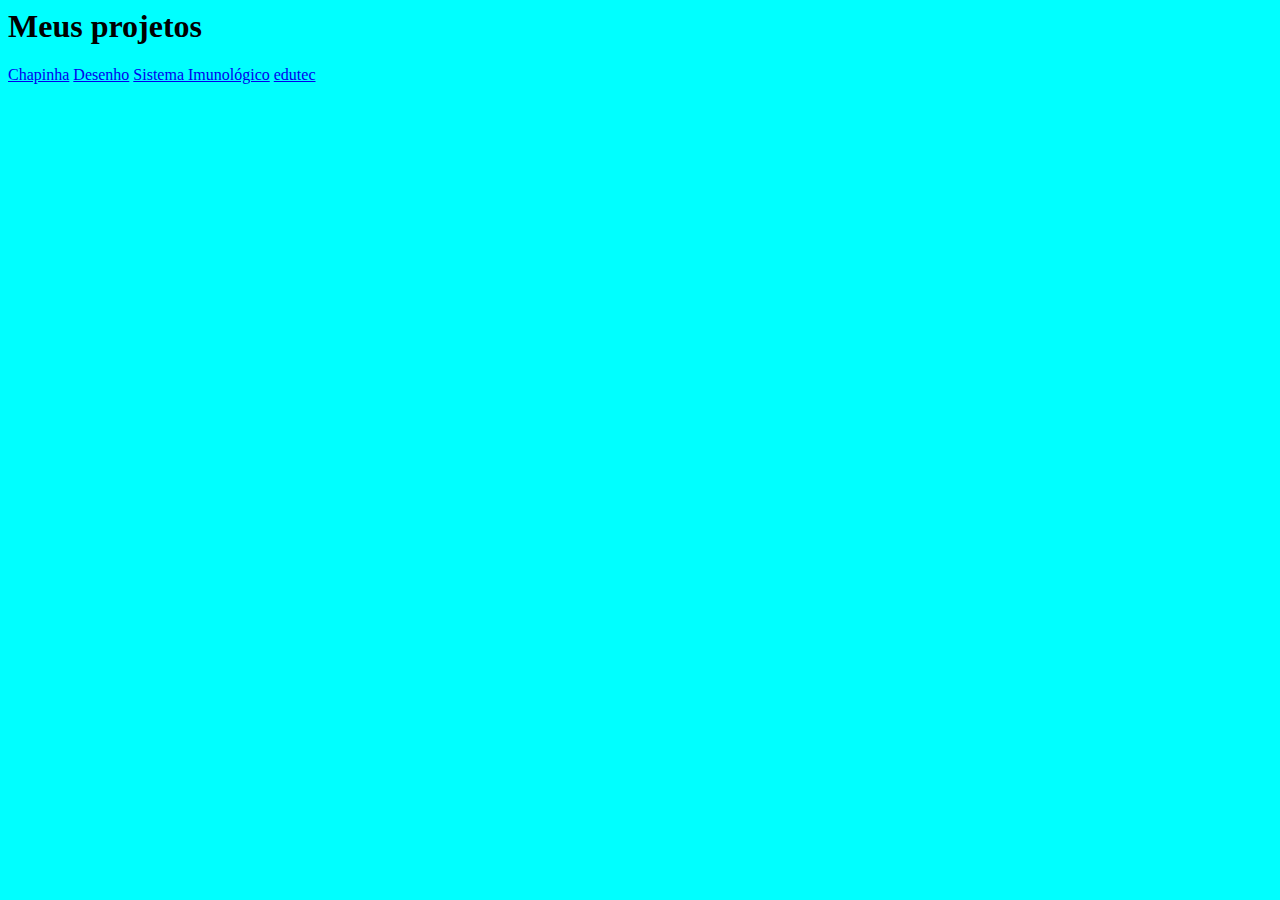
<file: index.html>
<html>
    <head>
        <link rel="stylesheet" href="styles.css">
        <link rel="icon" href="pasta.png">
    </head>
    <body>
        <h1>Meus projetos</h1>
        <div class="links">
            <a href="./chapinha/">Chapinha</a>
            <a href="./desenho/">Desenho</a>
            <a href="./sistema-imunulogico/">Sistema Imunológico</a>
            <a href="./edutec/">edutec</a>
        </div>
    </body>
</html>
</file>
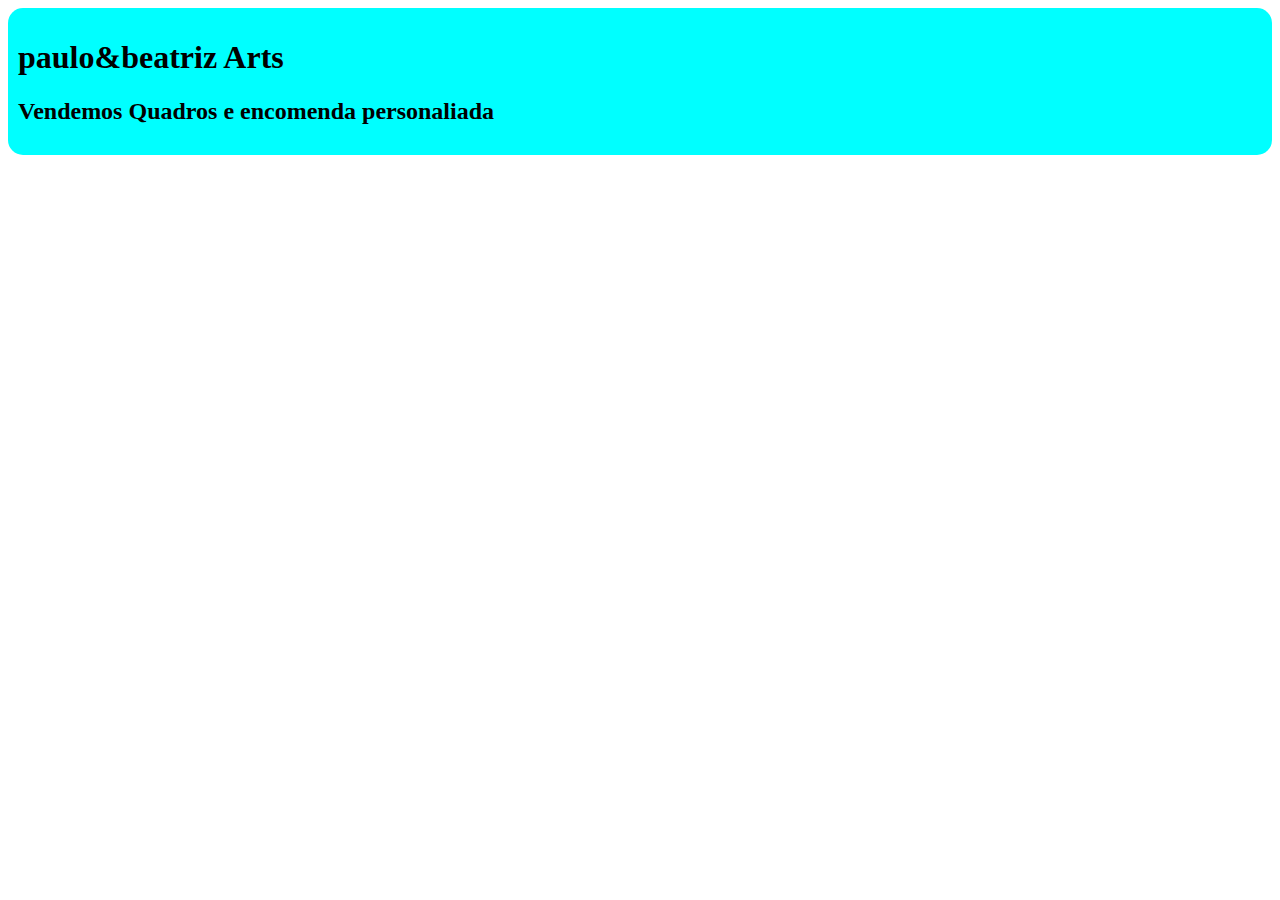
<file: desenho/index.html>
<!DOCTYPE html>
<html lang="pt-br">
<head>
    <meta charset="UTF-8">
    <meta http-equiv="X-UA-Compatible" content="IE=edge">
    <meta name="viewport" content="width=device-width, initial-scale=1.0">
    <link rel="icon" href="icon.jpeg">
    <link rel="stylesheet" href="styles.css">
    <title>Document</title>
</head>
<body>
    <div class="desenho">
        <h1>paulo&beatriz Arts</h1>
        <h2>Vendemos Quadros e encomenda personaliada</h2>
    </div>   
</body>
</html>
</file>
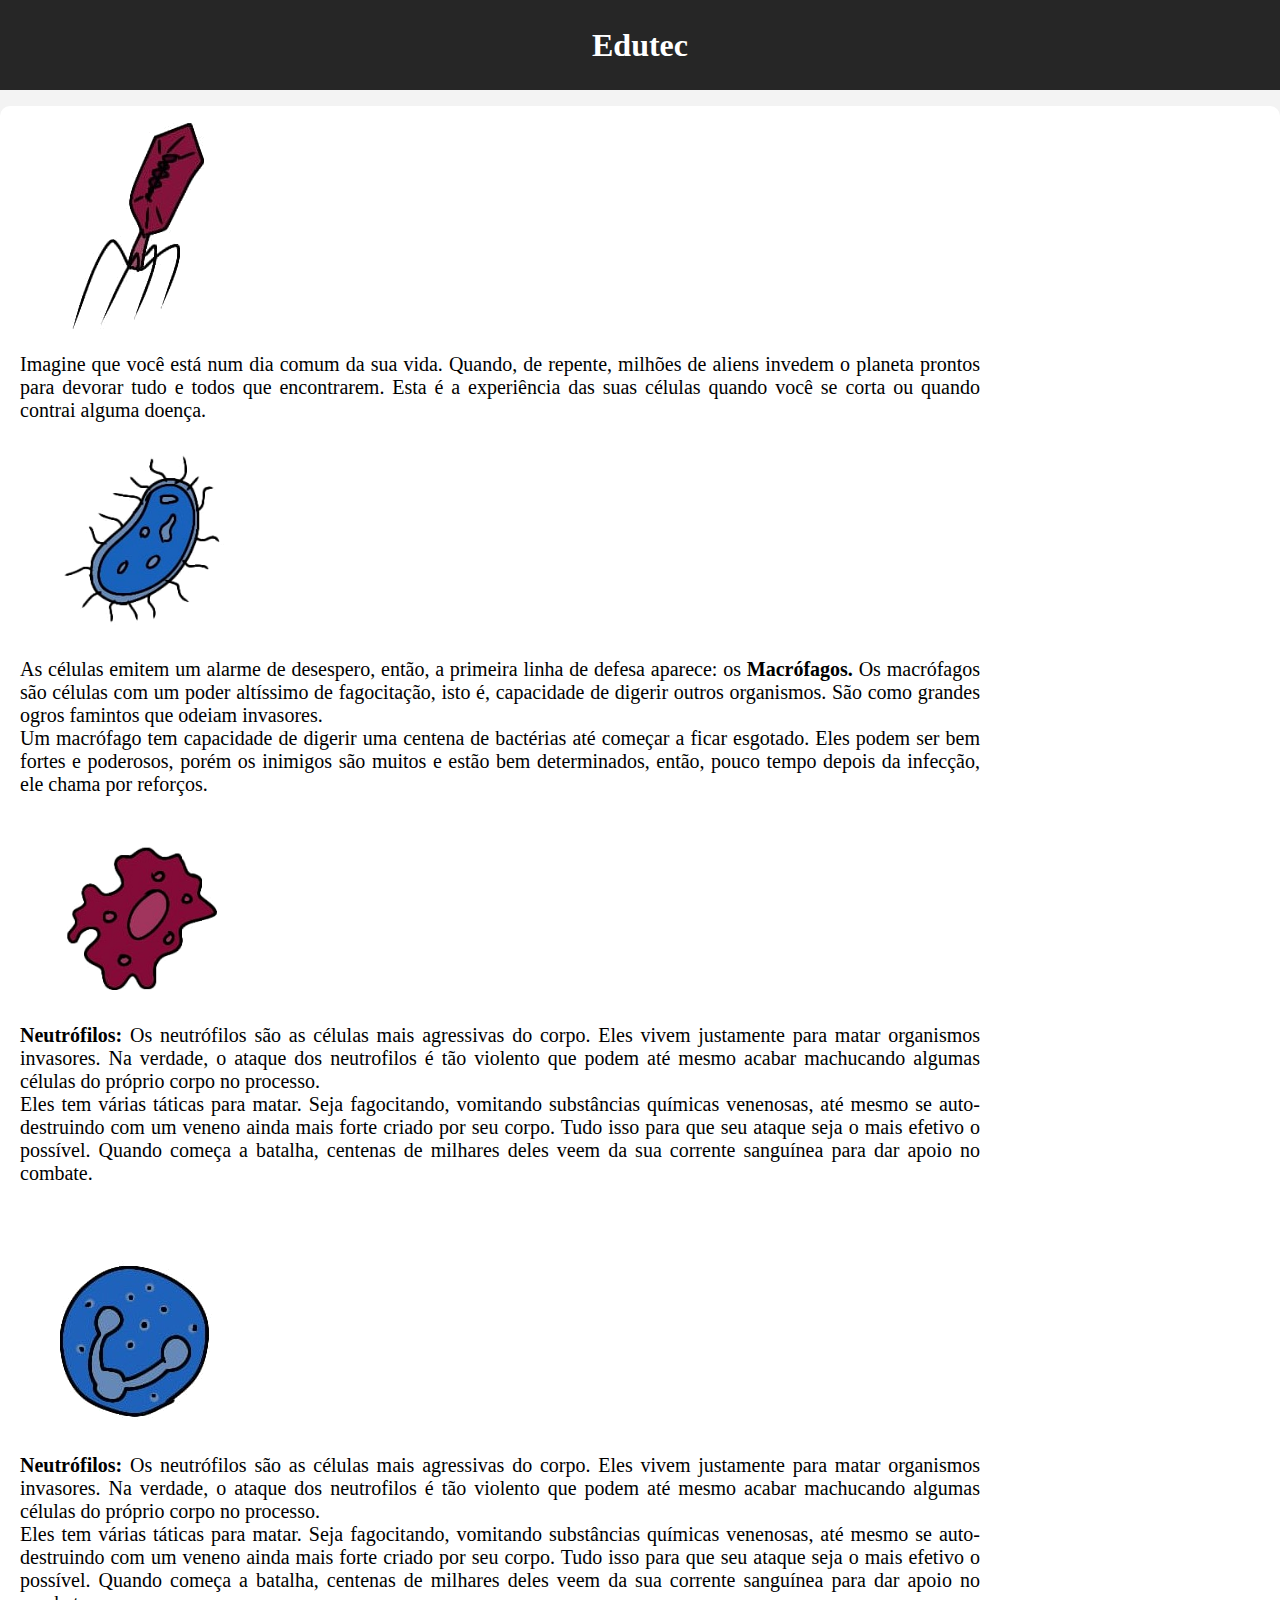
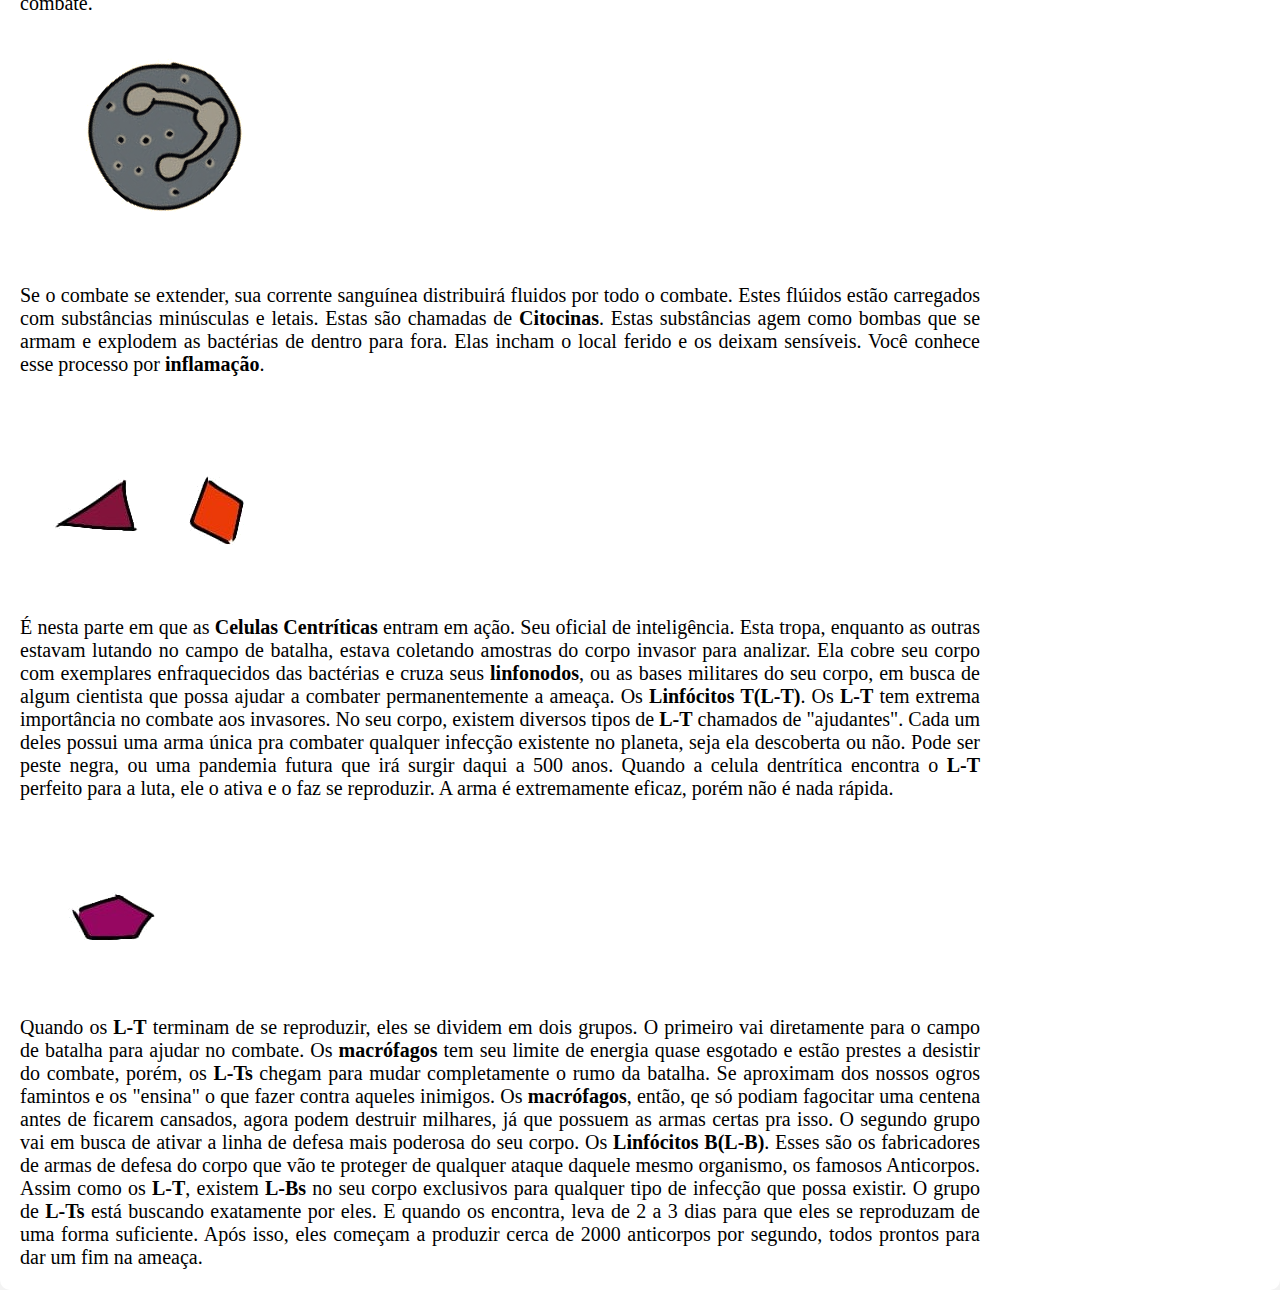
<file: edutec/celula.html>
<!DOCTYPE html>
<html lang="en">
<head>
    <meta charset="UTF-8">
    <meta http-equiv="X-UA-Compatible" content="IE=edge">
    <meta name="viewport" content="width=device-width, initial-scale=1.0">
    <link rel="stylesheet" href="navbar.css">
    <link rel="stylesheet" href="corpo.css">
    <title>Edutec</title>
</head>
<body>
    <header>
        <h1>Edutec</h1>
    </header>
    <main>
        <section>
            <img src="./assets/virus.png" alt="virus">
            <p>
                Imagine que você está num dia comum da sua vida. Quando, de repente, milhões de aliens invedem o
                planeta prontos para devorar tudo e todos que encontrarem. Esta é a experiência das suas células
                quando você se corta ou quando contrai alguma doença.
            </p>
            <img src="./assets/bacteria.png" alt="bacteria">
        </section>
        <section>
            <p>
                As células emitem um alarme de desespero, então, a primeira linha de defesa aparece: os 
                <b>Macrófagos.</b>
                Os macrófagos são células com um poder altíssimo de fagocitação, isto é, capacidade de digerir
                outros organismos. São como grandes ogros famintos que odeiam invasores.
                <br>
                Um macrófago tem capacidade de digerir uma centena de bactérias até começar a ficar esgotado. Eles
                podem ser bem fortes e poderosos, porém os inimigos são muitos e estão bem determinados, então,
                pouco tempo depois da infecção, ele chama por reforços.
            </p>
        </section>
        <section>
            <img src="./assets/macrofago.png" alt="macrofago">
            <p>
                <b>Neutrófilos:</b> Os neutrófilos são as células mais agressivas do corpo. Eles vivem justamente
                para matar organismos invasores. Na verdade, o ataque dos neutrofilos é tão violento que podem
                até mesmo acabar machucando algumas células do próprio corpo no processo.
                <br>
                Eles tem várias táticas para matar. Seja fagocitando, vomitando substâncias químicas venenosas,
                até mesmo se auto-destruindo com um veneno ainda mais forte criado por seu corpo. Tudo isso para
                que seu ataque seja o mais efetivo o possível. Quando começa a batalha, centenas de milhares deles
                veem da sua corrente sanguínea para dar apoio no combate.</p>
        </section>
        <section>
            <img src="./assets/neutrofilo.png" alt="neutrofilo">
            <p>
                <b>Neutrófilos:</b> Os neutrófilos são as células mais agressivas do corpo. Eles vivem justamente
                para matar organismos invasores. Na verdade, o ataque dos neutrofilos é tão violento que podem
                até mesmo acabar machucando algumas células do próprio corpo no processo.
                <br>
                Eles tem várias táticas para matar. Seja fagocitando, vomitando substâncias químicas venenosas,
                até mesmo se auto-destruindo com um veneno ainda mais forte criado por seu corpo. Tudo isso para
                que seu ataque seja o mais efetivo o possível. Quando começa a batalha, centenas de milhares deles
                veem da sua corrente sanguínea para dar apoio no combate.
            </p>
        </section>
        <section>
            <img class="invert" src="./assets/neutrofilo.png" alt="neutrofilo">
            <p>
                Se o combate se extender, sua corrente sanguínea distribuirá fluidos por todo o combate. Estes
                flúidos estão carregados com substâncias minúsculas e letais. Estas são chamadas de <b>Citocinas</b>.
                Estas substâncias agem como bombas que se armam e explodem as bactérias de dentro para fora. Elas
                incham o local ferido e os deixam sensíveis. Você conhece esse processo por <b>inflamação</b>.
            </p>
        </section>
        <section>
        </section>
        <section>
            <img src="./assets/citocinas.png" alt="citocinas">
            <p>
                É nesta parte em que as <b>Celulas Centríticas</b> entram em ação. Seu oficial de inteligência. 
                Esta tropa, enquanto as outras estavam lutando no campo de batalha, estava coletando amostras do corpo invasor para analizar. 
                Ela cobre seu corpo com exemplares enfraquecidos das bactérias e cruza seus <b>linfonodos</b>, ou as bases militares do seu corpo,
                em busca de algum cientista que possa ajudar a combater permanentemente a ameaça. Os <b>Linfócitos T(L-T)</b>.
                Os <b>L-T</b> tem extrema importância no combate aos invasores. No seu corpo, existem diversos tipos de <b>L-T</b> chamados de "ajudantes". 
                Cada um deles possui uma arma única pra combater qualquer infecção existente no planeta, seja ela descoberta ou não. Pode ser peste negra, ou uma pandemia futura que irá surgir daqui a 500 anos.
                Quando a celula dentrítica encontra o <b>L-T</b> perfeito para a luta, ele o ativa e o faz se reproduzir. A arma é extremamente eficaz, porém não é nada rápida.

            </p>
        </section>
        <section>
            <img src="./assets/interleucina.png" alt="interleucina">
            <p>
                Quando os <b>L-T</b> terminam de se reproduzir, eles se dividem em dois grupos. O primeiro vai diretamente para o campo de batalha para ajudar no combate.
                Os <b>macrófagos</b> tem seu limite de energia quase esgotado e estão prestes a desistir do combate, porém, os <b>L-Ts</b> chegam para mudar completamente o rumo da batalha.
                Se aproximam dos nossos ogros famintos e os "ensina" o que fazer contra aqueles inimigos. Os <b>macrófagos</b>, então, qe só podiam fagocitar uma centena antes de ficarem cansados, 
                agora podem destruir milhares, já que possuem as armas certas pra isso.
                O segundo grupo vai em busca de ativar a linha de defesa mais poderosa do seu corpo. Os <b>Linfócitos B(L-B)</b>. 
                Esses são os fabricadores de armas de defesa do corpo que vão te proteger de qualquer ataque daquele mesmo organismo, 
                os famosos Anticorpos. Assim como os <b>L-T</b>, existem <b>L-Bs</b> no seu corpo exclusivos para qualquer tipo de infecção que possa existir.
                O grupo de <b>L-Ts</b> está buscando exatamente por eles. E quando os encontra, leva de 2 a 3 dias para que eles se reproduzam de uma forma suficiente. 
                Após isso, eles começam a produzir cerca de 2000 anticorpos por segundo, todos prontos para dar um fim na ameaça.</p>
        </section>
    </main>
</body>
</html>
</file>
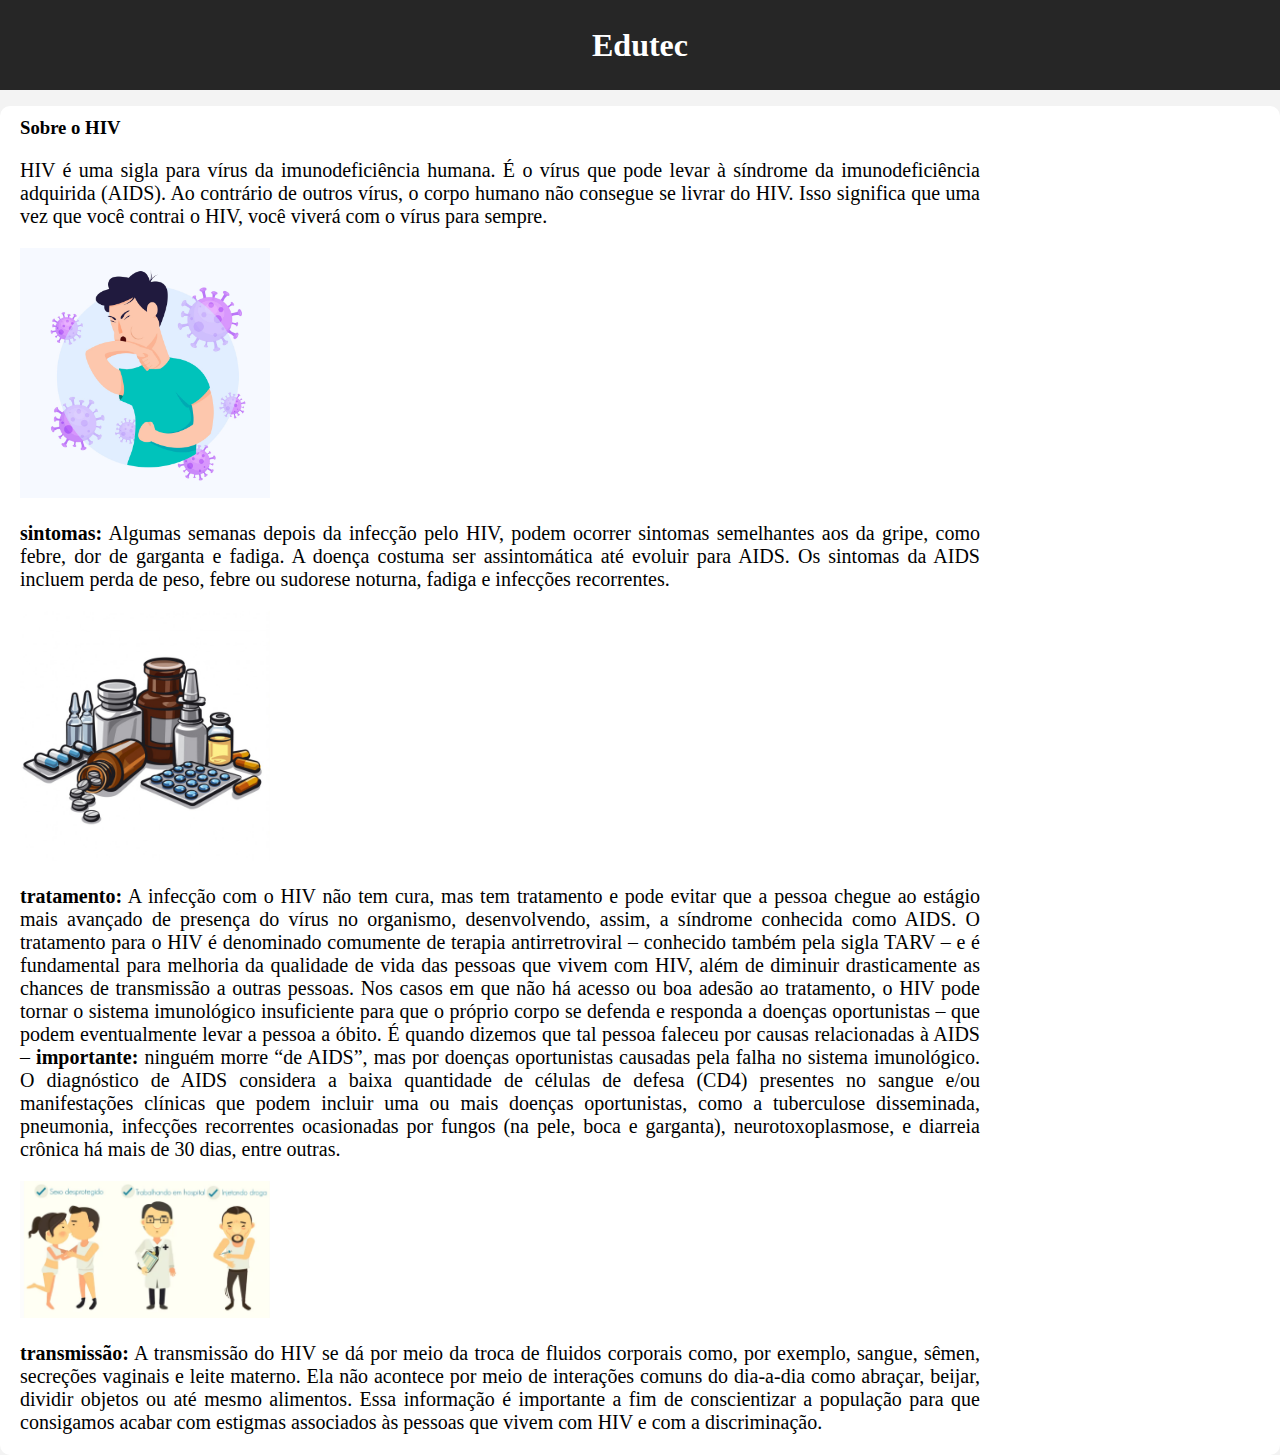
<file: edutec/hiv.html>
<!DOCTYPE html>
<html lang="en">
<head>
    <meta charset="UTF-8">
    <meta http-equiv="X-UA-Compatible" content="IE=edge">
    <meta name="viewport" content="width=device-width, initial-scale=1.0">
    <link rel="stylesheet" href="navbar.css">
    <link rel="stylesheet" href="corpo.css">
    <title>Edutec</title>
</head>
<body>
    <header>
        <h1 href="index.html">Edutec</h1>
    </header>
    <main>
        <section>
            <h3>Sobre o HIV</h3>
        </section>
        <section>
            <p>
                HIV é uma sigla para vírus da imunodeficiência humana. É o vírus que pode levar à síndrome da imunodeficiência adquirida (AIDS). 
                Ao contrário de outros vírus, o corpo humano não consegue se livrar do HIV. Isso significa que uma vez que você contrai o HIV, você viverá com o vírus para sempre.  
            </p>
        </section>
        <section>
            <img src="./assets/hiv.jpg" alt="hiv">
            <p>
                <b>sintomas:</b> Algumas semanas depois da infecção pelo HIV, podem ocorrer sintomas semelhantes aos da gripe, como febre, dor de garganta e fadiga. 
                A doença costuma ser assintomática até evoluir para AIDS. Os sintomas da AIDS incluem perda de peso, febre ou sudorese noturna, fadiga e  infecções recorrentes.
            </p>
        </section>
        <section>
            <img src="./assets/hiv2.jpg" alt="hiv2">
            <p>
                <b>tratamento:</b> A infecção com o HIV não tem cura, mas tem tratamento e pode evitar que a pessoa chegue ao estágio mais avançado de presença do vírus no organismo, desenvolvendo, assim, a síndrome conhecida como AIDS.
                O tratamento para o HIV é denominado comumente de terapia antirretroviral – conhecido também pela sigla TARV – e é fundamental para melhoria da qualidade de vida das pessoas que vivem com HIV, além de diminuir drasticamente as chances de transmissão a outras pessoas. 
                Nos casos em que não há acesso ou boa adesão ao tratamento, o HIV pode tornar o sistema imunológico insuficiente para que o próprio corpo se defenda e responda a doenças oportunistas – que podem eventualmente levar a pessoa a óbito. É quando dizemos que tal pessoa faleceu por causas relacionadas à AIDS – <b>importante:</b>
                ninguém morre “de AIDS”, mas por doenças oportunistas causadas pela falha no sistema imunológico.
                O diagnóstico de AIDS considera a baixa quantidade de células de defesa (CD4) presentes no sangue e/ou manifestações clínicas que podem incluir uma ou mais doenças oportunistas, como a tuberculose disseminada, pneumonia, infecções recorrentes ocasionadas por fungos (na pele, boca e garganta), neurotoxoplasmose, e diarreia crônica há mais de 30 dias, entre outras.
            </p>
        </section>
        <section>
            <img src="./assets/hiv3.png" alt="hiv3">
            <p>
                <b>transmissão:</b> A transmissão do HIV se dá por meio da troca de fluidos corporais como, por exemplo, sangue, sêmen, secreções vaginais e leite materno. Ela não acontece por meio de interações comuns do dia-a-dia como abraçar, beijar, dividir objetos ou até mesmo alimentos. Essa informação é importante a fim de conscientizar a população para que consigamos acabar com estigmas associados às pessoas que vivem com HIV e com a discriminação.
            </p>
        </section>
    </main>
</body>
</file>
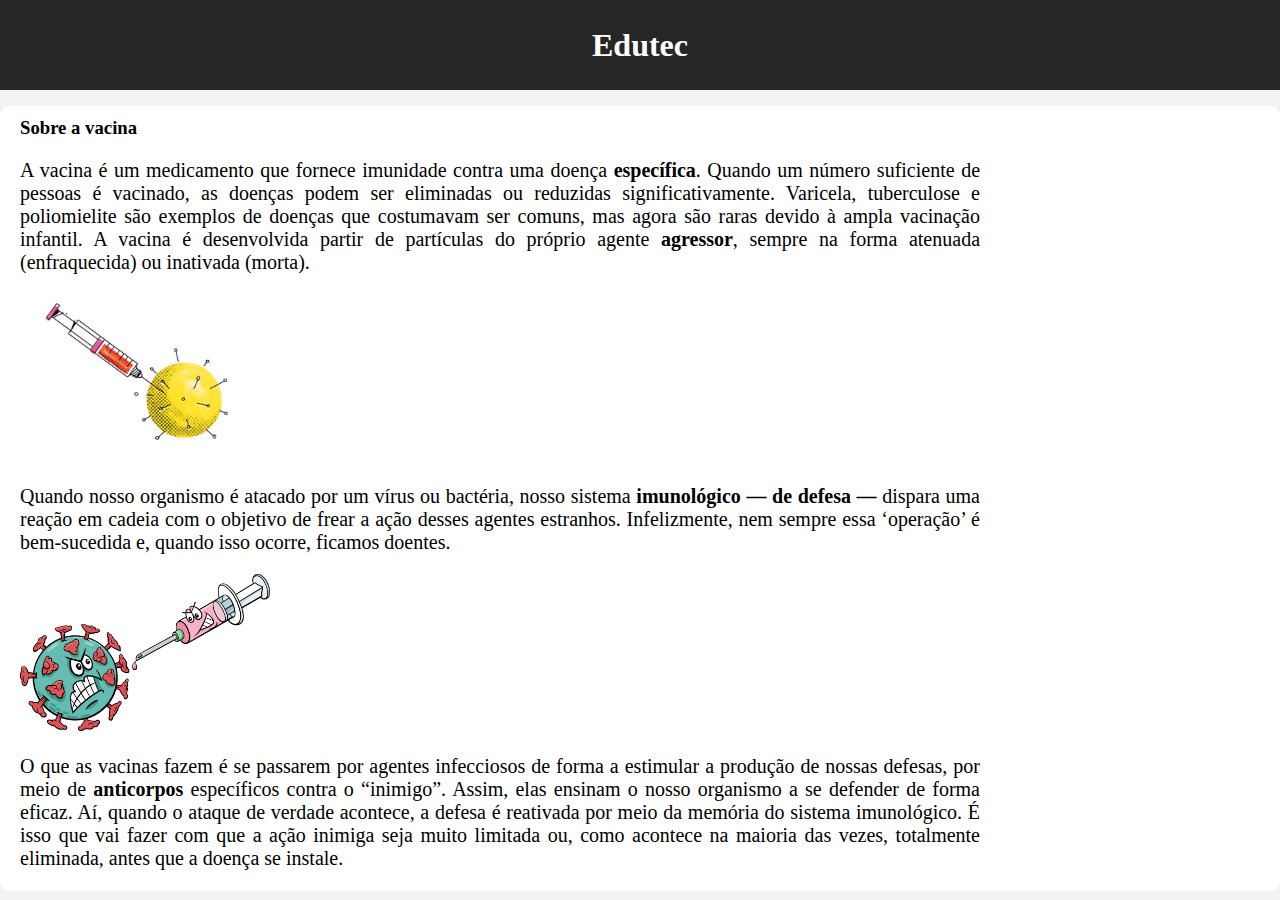
<file: edutec/vacina.html>
<!DOCTYPE html>
<html lang="en">
<head>
    <meta charset="UTF-8">
    <meta http-equiv="X-UA-Compatible" content="IE=edge">
    <meta name="viewport" content="width=device-width, initial-scale=1.0">
    <link rel="stylesheet" href="navbar.css">
    <link rel="stylesheet" href="corpo.css">
    <title>Edutec</title>
</head>
<body>
    <header>
        <h1 href="index.html">Edutec</h1>
    </header>
    <main>
        <section>
            <h3>Sobre a vacina</h3>
        </section>
        <section>
            <p>
                A vacina é um medicamento que fornece imunidade contra uma doença <b>específica</b>. Quando um número suficiente de pessoas é vacinado,
                as doenças podem ser eliminadas ou reduzidas significativamente. Varicela, tuberculose e poliomielite são exemplos de doenças que costumavam ser comuns,
                mas agora são raras devido à ampla vacinação infantil.
                A vacina é desenvolvida partir de partículas do próprio agente <b>agressor</b>, sempre na forma atenuada (enfraquecida) ou inativada (morta).  
            </p>
        </section>
        <section>
            <img src="./assets/vacina.png" alt="vacina">
            <p>
                Quando nosso organismo é atacado por um vírus ou bactéria, nosso sistema <b>imunológico — de defesa —</b> dispara uma reação em cadeia com o objetivo de frear a ação desses agentes estranhos.
                Infelizmente, nem sempre essa ‘operação’ é bem-sucedida e, quando isso ocorre, ficamos doentes.
            </p>
        </section>
        <section>
            <img src="./assets/vacina 2.jpg" alt="vacina2">
            <p>
                O que as vacinas fazem é se passarem por agentes infecciosos de forma a estimular a produção de nossas defesas, por meio de <b>anticorpos</b> específicos contra o “inimigo”.
                Assim, elas ensinam o nosso organismo a se defender de forma eficaz. Aí, quando o ataque de verdade acontece, a defesa é reativada por meio da memória do sistema imunológico. 
                É isso que vai fazer com que a ação inimiga seja muito limitada ou, como acontece na maioria das vezes, totalmente eliminada, antes que a doença se instale.
            </p>
        </section>
    </main>
</body>
</file>
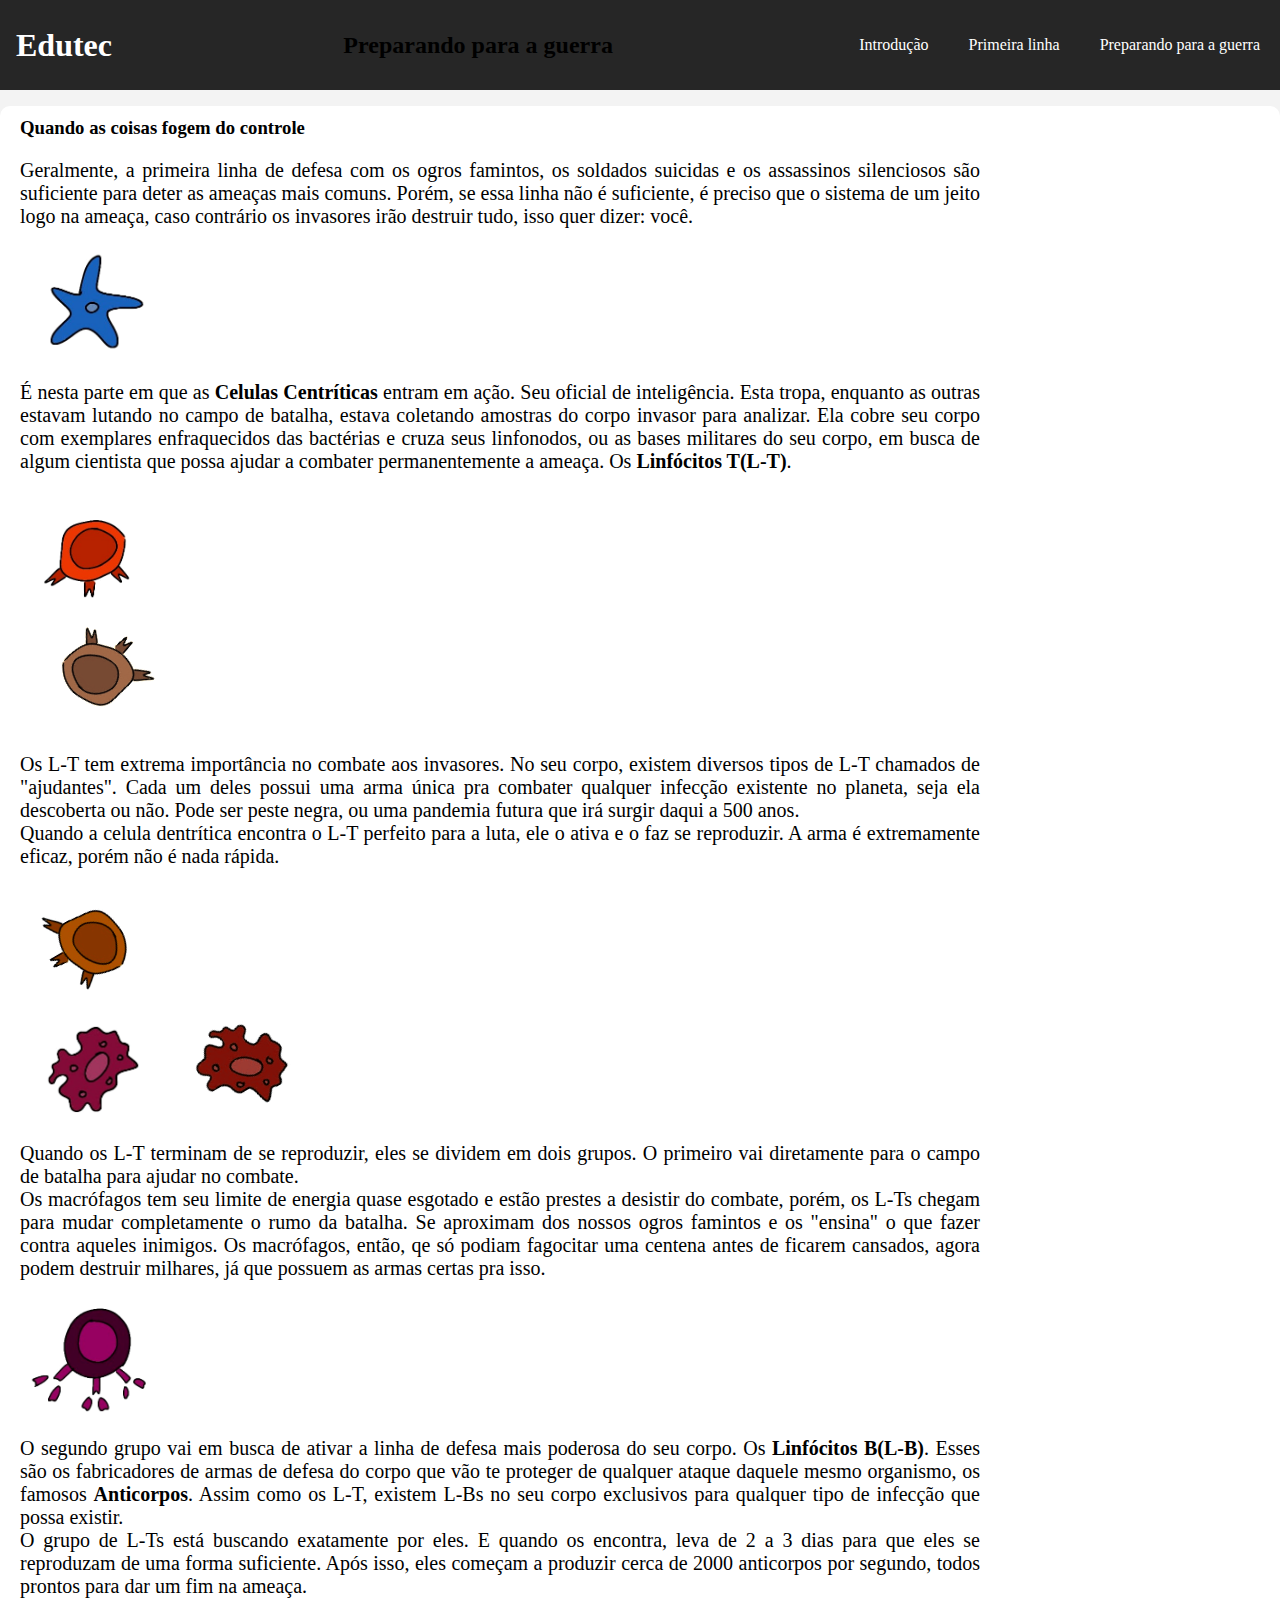
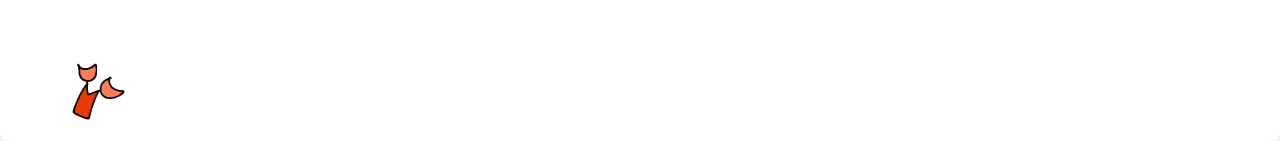
<file: sistema-imunulogico/Guerra.html>
<!DOCTYPE html>
<html lang="en">
<head>
    <meta charset="UTF-8">
    <meta http-equiv="X-UA-Compatible" content="IE=edge">
    <meta name="viewport" content="width=device-width, initial-scale=1.0">
    <link rel="stylesheet" href="navbar.css">
    <link rel="stylesheet" href="corpo.css">
    <title>Edutec</title>
</head>
<body>
    <header>
        <h1>Edutec</h1>
        <h2>Preparando para a guerra</h2>
        <nav>
            <li><a href="index.html">Introdução</a></li>
            <li><a href="Primeira linha.html">Primeira linha</a></li>
            <li><a href="Guerra.html">Preparando para a guerra</a></li>
        </nav>
    </header>
    <main>
        <section>
            <h3>Quando as coisas fogem do controle</h3>
        </section>
        <section>
            <p>
                Geralmente, a primeira linha de defesa com os ogros famintos, os soldados suicidas e os assassinos
                silenciosos são suficiente para deter as ameaças mais comuns. Porém, se essa linha não é
                suficiente, é preciso que o sistema de um jeito logo na ameaça, caso contrário os invasores irão
                destruir tudo, isso quer dizer: você.
            </p>
        </section>
        <section>
            <img src="./assets/célula dentrítica.png" alt="cd">
            <p>
                É nesta parte em que as <b>Celulas Centríticas</b> entram em ação. Seu oficial de inteligência.
                Esta tropa, enquanto as outras estavam lutando no campo de batalha, estava coletando amostras do
                corpo invasor para analizar. Ela cobre seu corpo com exemplares enfraquecidos das bactérias e
                cruza seus linfonodos, ou as bases militares do seu corpo, em busca de algum cientista que possa
                ajudar a combater permanentemente a ameaça. Os <b>Linfócitos T(L-T)</b>.
            </p>
            <img src="./assets/linfocito T.png" alt="linfocito">
        </section>
        <section>
            <img class="invert" src="./assets/linfocito T.png" alt="linfocito">
            <p>
                Os L-T tem extrema importância no combate aos invasores. No seu corpo, existem diversos
                tipos de L-T chamados de "ajudantes". Cada um deles possui uma arma única pra combater qualquer
                infecção existente no planeta, seja ela descoberta ou não. Pode ser peste negra, ou uma pandemia
                futura que irá surgir daqui a 500 anos.
                <br>
                Quando a celula dentrítica encontra o L-T perfeito para a luta, ele o ativa e o faz se reproduzir.
                A arma é extremamente eficaz, porém não é nada rápida.
            </p>
            <img class="revert" src="./assets/linfocito T.png" alt="linfocito">
        </section>
        <section>
            <img src="./assets/macrofago.png" alt="macrofago">
            <img class="revert" src="./assets/macrofago.png" alt="macrofago">    
            <p>
                Quando os L-T terminam de se reproduzir, eles se dividem em dois grupos. O primeiro vai diretamente
                para o campo de batalha para ajudar no combate.
                <br>
                Os macrófagos tem seu limite de energia quase esgotado e estão prestes a desistir do combate, porém,
                os L-Ts chegam para mudar completamente o rumo da batalha. Se aproximam dos nossos ogros famintos
                e os "ensina" o que fazer contra aqueles inimigos. Os macrófagos, então, qe só podiam fagocitar uma
                centena antes de ficarem cansados, agora podem destruir milhares, já que possuem as armas certas
                pra isso.
            </p>
        </section>
        <section>
            <img src="./assets/linfocito B.png" alt="linfocitoB">
            <p>
                O segundo grupo vai em busca de ativar a linha de defesa mais poderosa do seu corpo. Os
                <b>Linfócitos B(L-B)</b>. Esses são os fabricadores de armas de defesa do corpo que vão te proteger
                de qualquer ataque daquele mesmo organismo, os famosos <b>Anticorpos</b>. Assim como os L-T,
                existem L-Bs no seu corpo exclusivos para qualquer tipo de infecção que possa existir.
                <br>
                O grupo de L-Ts está buscando exatamente por eles. E quando os encontra, leva de 2 a 3 dias para
                que eles se reproduzam de uma forma suficiente. Após isso, eles começam a produzir cerca de 2000
                anticorpos por segundo, todos prontos para dar um fim na ameaça.
            </p>
            <img src="./assets/anticorpo.png" alt="anticorpo">
        </section>
    </main>
</body>
</file>
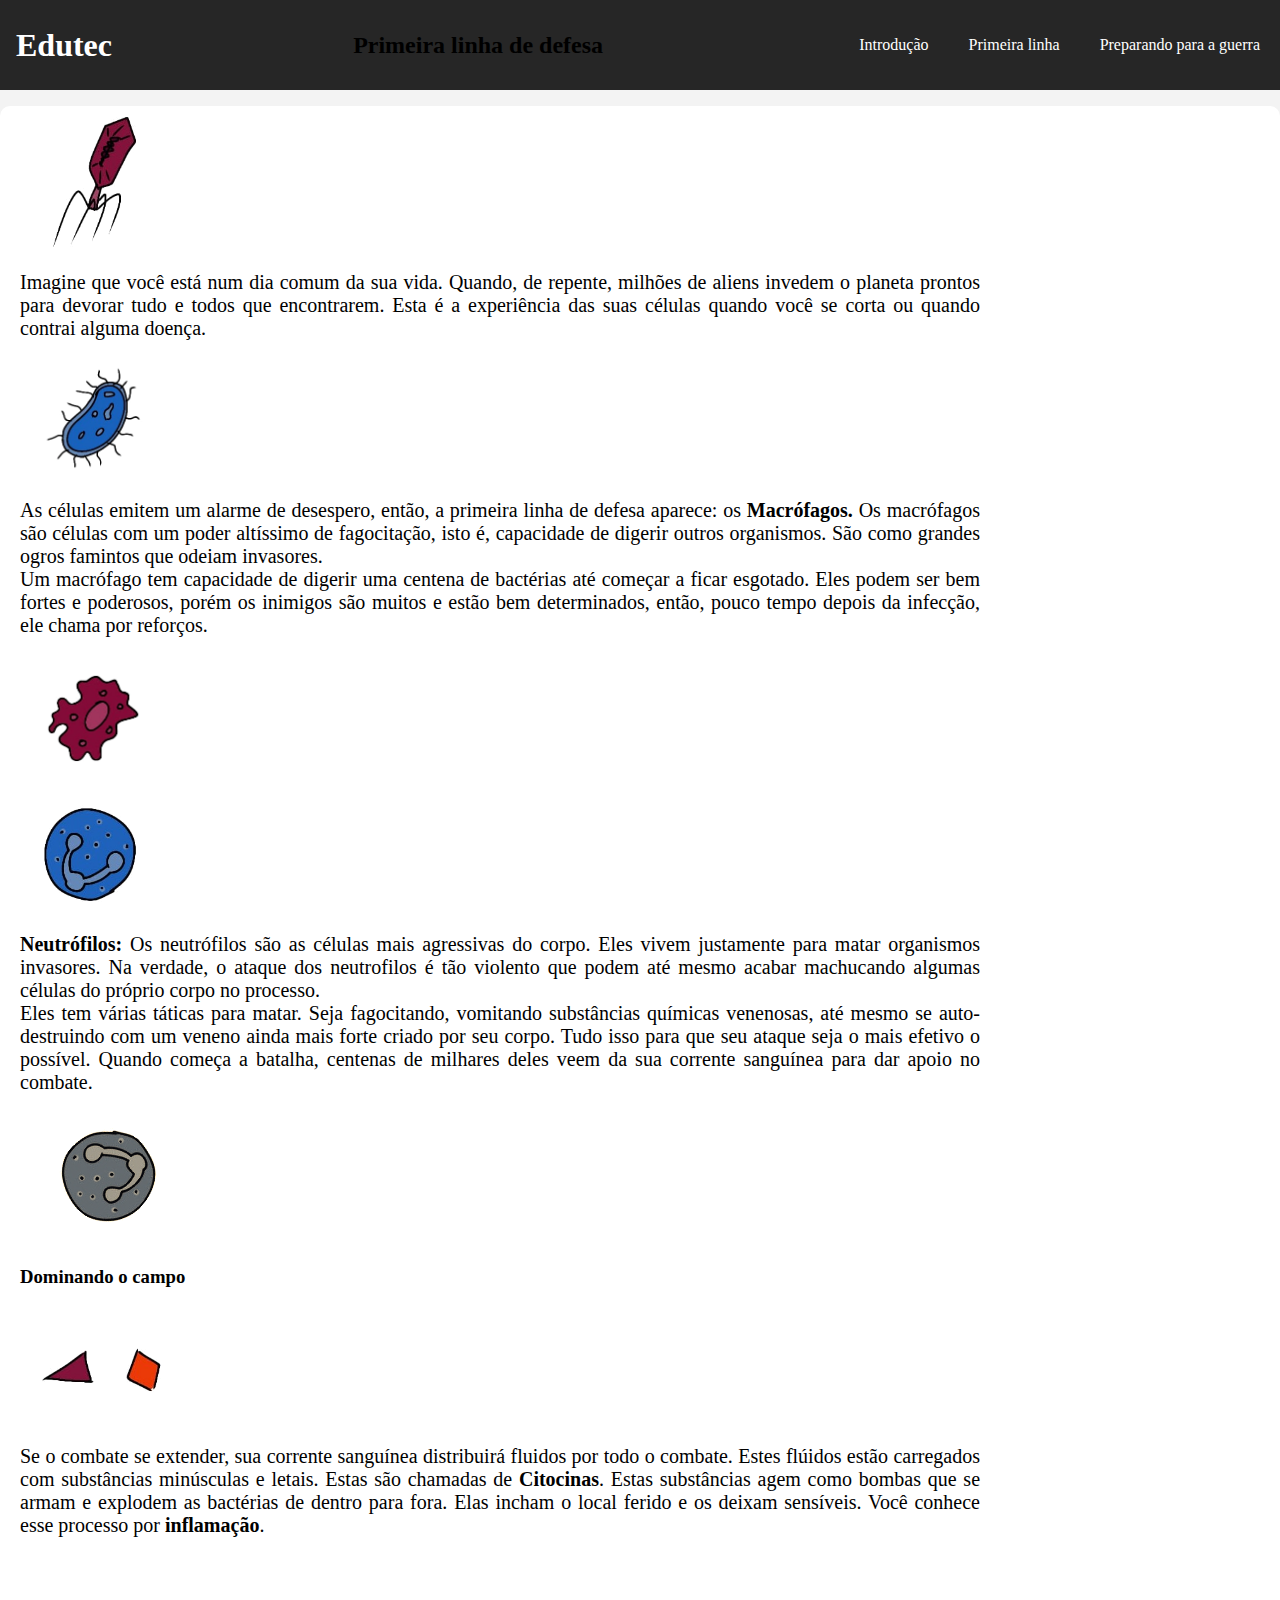
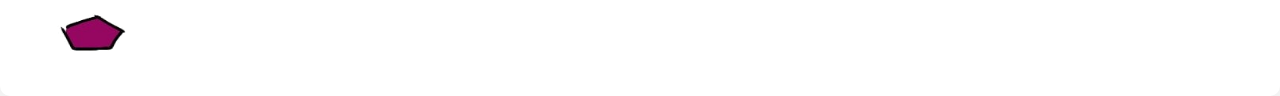
<file: sistema-imunulogico/introducao.html>
<!DOCTYPE html>
<html lang="en">
<head>
    <meta charset="UTF-8">
    <meta http-equiv="X-UA-Compatible" content="IE=edge">
    <meta name="viewport" content="width=device-width, initial-scale=1.0">
    <link rel="stylesheet" href="navbar.css">
    <link rel="stylesheet" href="corpo.css">
    <title>Edutec</title>
</head>
<body>
    <header>
        <h1>Edutec</h1>
        <h2>Primeira linha de defesa</h2>
        <nav>
            <li><a href="index.html">Introdução</a></li>
            <li><a href="Primeira linha.html">Primeira linha</a></li>
            <li><a href="Guerra.html">Preparando para a guerra</a></li>
        </nav>
    </header>
    <main>
        <section>
            <img src="./assets/virus.png" alt="virus">
            <p>
                Imagine que você está num dia comum da sua vida. Quando, de repente, milhões de aliens invedem o
                planeta prontos para devorar tudo e todos que encontrarem. Esta é a experiência das suas células
                quando você se corta ou quando contrai alguma doença.
            </p>
            <img src="./assets/bacteria.png" alt="bacteria">
        </section>
        <section>
            <p>
                As células emitem um alarme de desespero, então, a primeira linha de defesa aparece: os 
                <b>Macrófagos.</b>
                Os macrófagos são células com um poder altíssimo de fagocitação, isto é, capacidade de digerir
                outros organismos. São como grandes ogros famintos que odeiam invasores.
                <br>
                Um macrófago tem capacidade de digerir uma centena de bactérias até começar a ficar esgotado. Eles
                podem ser bem fortes e poderosos, porém os inimigos são muitos e estão bem determinados, então,
                pouco tempo depois da infecção, ele chama por reforços.
            </p>
            <img src="./assets/macrofago.png" alt="macrofago">
        </section>
        <section>
            <img src="./assets/neutrofilo.png" alt="neutrofilo">
            <p>
                <b>Neutrófilos:</b> Os neutrófilos são as células mais agressivas do corpo. Eles vivem justamente
                para matar organismos invasores. Na verdade, o ataque dos neutrofilos é tão violento que podem
                até mesmo acabar machucando algumas células do próprio corpo no processo.
                <br>
                Eles tem várias táticas para matar. Seja fagocitando, vomitando substâncias químicas venenosas,
                até mesmo se auto-destruindo com um veneno ainda mais forte criado por seu corpo. Tudo isso para
                que seu ataque seja o mais efetivo o possível. Quando começa a batalha, centenas de milhares deles
                veem da sua corrente sanguínea para dar apoio no combate.
            </p>
            <img class="invert" src="./assets/neutrofilo.png" alt="neutrofilo">
        </section>
        <section>
            <h3>Dominando o campo</h3>
        </section>
        <section>
            <img src="./assets/citocinas.png" alt="citocinas">
            <p>
                Se o combate se extender, sua corrente sanguínea distribuirá fluidos por todo o combate. Estes
                flúidos estão carregados com substâncias minúsculas e letais. Estas são chamadas de <b>Citocinas</b>.
                Estas substâncias agem como bombas que se armam e explodem as bactérias de dentro para fora. Elas
                incham o local ferido e os deixam sensíveis. Você conhece esse processo por <b>inflamação</b>.
            </p>
            <img src="./assets/interleucina.png" alt="interleucina">
        </section>
    </main>
</body>
</html>
</file>
<file: styles.css>
.header, .sla2, .sla3, .sla4 {
    background-color: blueviolet;
    border-radius: 15px;
    padding: 10px;
}

body {
    background-color: aqua; 
}
.sla5 {
    background-color: green;
    border-radius: 15px;
    padding: 20px;  
}
.sla6 {
    background-color: blueviolet;
    border-radius: 15px;
    padding: 20px;
}
.sla7 {
    background-color: green;
    border-radius: 15px;
    padding: 20px;
}
.sla8 {
    background-color: violet;
    border-radius: 15px;
    padding: 20px;
}
table, th,td {
    border:2px solid black;
    border-collapse: collapse;
    padding: 10px;
    text-align: center;
}
</file>
<file: desenho/styles.css>
.desenho {
    border-radius: 15px;
    background-color: aqua;
    color: black;
    padding: 10px;
}
</file>
<file: edutec/navbar.css>
header{
    background: #262626;
    display: flex;
    width: 100%;
    height: 10vh;
    justify-content: center;
    align-items: center;
}

h1{
    color: white;   
    font-family: cursive;
}
</file>
<file: edutec/corpo.css>
body{
    margin: 0;
    padding: 0;
    background-color: #f3f3f3;
    height: 100vh;
}

p{
    font-family: cursive;
    font-size: 20px;
    text-align: justify;
    max-width: 75vw;
}

main{
    background-color: white;
    margin: 16px auto;
    max-width: 1306px;
    min-height: 400px;
    padding: 1px 20px;
    border-radius: 10px;
    box-sizing: border-box;
}

h3{
    font-family: cursive;
}

img{
    max-width: 250px;
    max-height: 250px;
}

a.btn-link {
    padding: 6px 10px;
    color: #fff;
    background: #262626;
    text-decoration: none;
    border-radius: 40px;
}

a.btn-link:hover{
    opacity: .8;
}

section h3, h2 {
    color:#000;
    font-family: cursive;
    margin: 10px 0;
}
section.apresentacao{
    display: flex;
    justify-content: space-between;
    align-items: center;
}
section.apresentacao img {
    max-height: 400px;
    max-width: 100%;
}

section.topicos {
    display: flex;
    flex-direction: row;
    justify-content: space-between;
    gap: 30px;
}

section.topicos div {
    border: 1px solid #ccc;
    padding: 15px;
    border-radius: 10px;
}

section.topicos div img {
    width: 100%;
    max-width: 100%;
    max-height: 200px;
    object-fit: cover;
}
section.topicos div a {
    display: block;
    margin: 0 auto;
}

footer {
    width: 100%;
    background: #262626;
    padding: 10px 0;
}

footer p {
    color: #fff;
    margin: 20px;
    max-width: 100%;
}

.invert{
    filter: sepia(75%);
    transform: rotateZ(-140deg);
}

.revert{
    filter: hue-rotate(30deg);
    transform: rotateZ(60deg);
}
</file>
<file: sistema-imunulogico/navbar.css>
header{
    background: #262626;
    display: inline-flex;
    align-items: center;
    width: 100%;
    height: 10vh;
    justify-content: space-between;
    left: 10px;
}

h1{
    color: white;
    margin: 5px;
    margin-left: 1rem;
    font-family: cursive;
}

h2{
    color: white;
    margin: 5px;
}

nav{
    display: flex;
}

nav li, a{
    list-style: none;
    text-decoration: none;
    text-align: center;
    color: white;
    padding: 10px 10px;
    border-radius: 45px;
}

nav li:hover{
    background-color: #ff66cc;
}
</file>
<file: sistema-imunulogico/corpo.css>
body{
    margin: 0;
    padding: 0;
    background-color: #f3f3f3;
    height: 100vh;
}

p{
    font-family: cursive;
    font-size: 20px;
    text-align: justify;
    max-width: 75vw;
}

main{
    background-color: white;
    margin: 16px auto;
    max-width: 1306px;
    min-height: 400px;
    padding: 1px 20px;
    border-radius: 10px;
    box-sizing: border-box;
}

h3{
    font-family: cursive;
}

img{
    max-width: 150px;
    max-height: 150px;
}

section{
    
}

a.btn-link {
    padding: 6px 10px;
    color: #fff;
    background: #262626;
    text-decoration: none;
    border-radius: 40px;
}

a.btn-link:hover{
    opacity: .8;
}

section h3, h2 {
    color:#000;
    font-family: cursive;
    margin: 10px 0;
}
section.apresentacao{
    display: flex;
    justify-content: space-between;
    align-items: center;
}
section.apresentacao img {
    max-height: 400px;
    max-width: 100%;
}

section.apresentacao h2 {

}

section.topicos {
    display: flex;
    flex-direction: row;
    justify-content: space-between;
    gap: 30px;
}

section.topicos div {
    border: 1px solid #ccc;
    padding: 15px;
    border-radius: 10px;
}

section.topicos div img {
    width: 100%;
    max-width: 100%;
    max-height: 200px;
    object-fit: cover;
}
section.topicos div a {
    display: block;
    margin: 0 auto;
}

footer {
    width: 100%;
    background: #262626;
    padding: 10px 0;
}

footer p {
    color: #fff;
    margin: 20px;
    max-width: 100%;
}

.invert{
    filter: sepia(75%);
    transform: rotateZ(-140deg);
}

.revert{
    filter: hue-rotate(30deg);
    transform: rotateZ(60deg);
}
</file>
